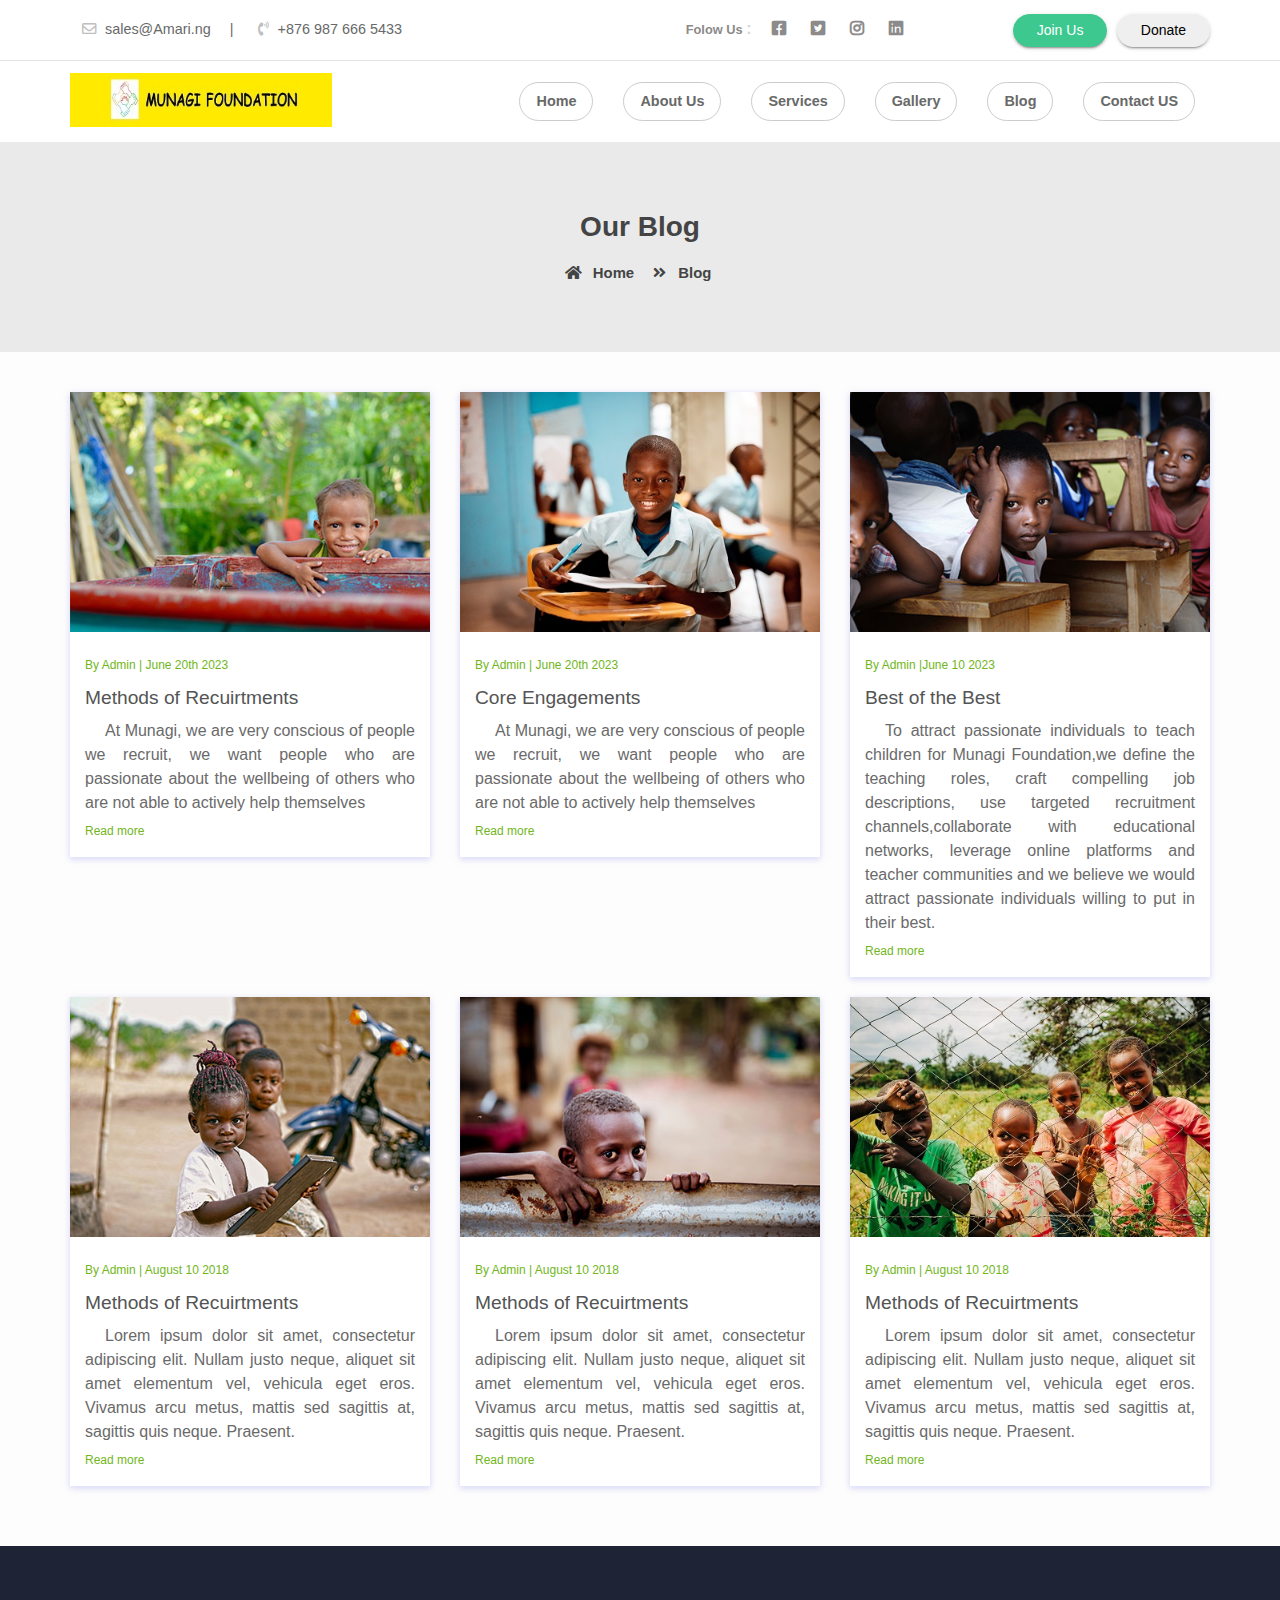
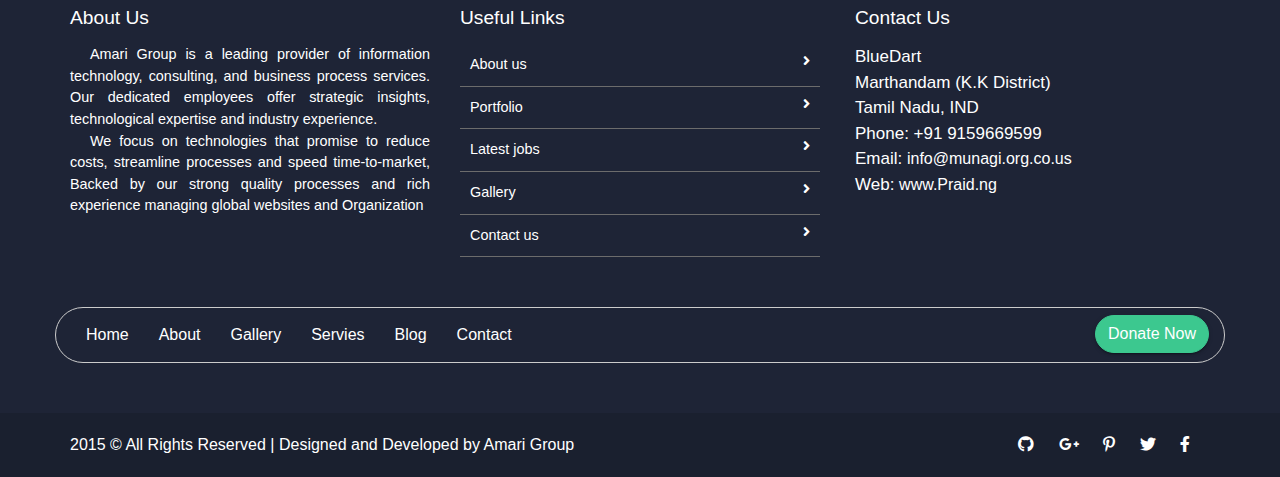
<file: blog.html>
<!doctype html>
<html lang="en">

<head>
    <meta charset="utf-8">
    <meta name="viewport" content="width=device-width, initial-scale=1, shrink-to-fit=no">
    <title>Munagi.org</title>
    <link rel="shortcut icon" href="assets/images/fav.png" type="image/x-icon">
   <link href="https://fonts.googleapis.com/css2?family=Ubuntu:wght@400;500&display=swap" rel="stylesheet">
    <link rel="shortcut icon" href="assets/images/fav.jpg">
    <link rel="stylesheet" href="assets/css/bootstrap.min.css">
    <link rel="stylesheet" href="assets/css/all.min.css">
    <link rel="stylesheet" href="assets/css/animate.css">
    <link rel="stylesheet" href="assets/plugins/slider/css/owl.carousel.min.css">
    <link rel="stylesheet" href="assets/plugins/slider/css/owl.theme.default.css">
    <link rel="stylesheet" type="text/css" href="assets/css/style.css" />
</head>

<body>

<header class="continer-fluid ">
    <div  class="header-top">
        <div class="container">
            <div class="row col-det">
                <div class="col-lg-6 d-none d-lg-block">
                    <ul class="ulleft">
                        <li>
                            <i class="far fa-envelope"></i>
                            sales@Amari.ng
                            <span>|</span></li>
                        <li>
                            <i class="fas fa-phone-volume"></i>
                            +876 987 666 5433</li>
                    </ul>
                </div>
                <div class="col-lg-3 col-md-6 folouws">
                  
                    <ul class="ulright">
                       <li> <small>Folow Us </small>:</li>
                        <li>
                            <i class="fab fa-facebook-square"></i>
                        </li>
                        <li>
                            <i class="fab fa-twitter-square"></i>
                        </li>
                        <li>
                            <i class="fab fa-instagram"></i>
                        </li>
                        <li>
                            <i class="fab fa-linkedin"></i>
                        </li>
                    </ul>
                </div>
                <div class="col-lg-3 d-none d-md-block col-md-6 btn-bhed">
                    <button class="btn btn-sm btn-success">Join Us</button>
                    <button class="btn btn-sm btn-default">Donate</button>
                </div>
            </div>
        </div>
    </div>
    <div id="menu-jk" class="header-bottom">
        <div class="container">
            <div class="row nav-row">
                <div class="col-lg-3 col-md-12 logo">
                    <a href="index.html">
                        <img src="assets/images/logo.jpg" alt="">
                        <a data-toggle="collapse" data-target="#menu" href="#menu"><i class="fas d-block d-lg-none  small-menu fa-bars"></i></a>
                    </a>

                </div>
                <div id="menu" class="col-lg-9 col-md-12 d-none d-lg-block nav-col">

                            <ul class="navbad">
                                <li class="nav-item active">
                                    <a class="nav-link" href="index.html">Home
                                    </a>
                                </li>
                                <li class="nav-item">
                                    <a class="nav-link" href="about_us.html">About Us</a>
                                </li>
                                <li class="nav-item">
                                    <a class="nav-link" href="services.html">Services</a>
                                </li>

                                <li class="nav-item">
                                    <a class="nav-link" href="gallery.html">Gallery</a>
                                </li>

                                <li class="nav-item">
                                    <a class="nav-link" href="blog.html">Blog</a>
                                </li>
                                <li class="nav-item">
                                    <a class="nav-link" href="contact_us.html">Contact US</a>
                                </li>




                            </ul>


                </div>
            </div>
        </div>
    </div> 
</header>
 
  <!--  ************************* Page Title Starts Here ************************** -->
        
    <div class="page-nav no-margin row">
        <div class="container">
            <div class="row">
                <h2>Our Blog</h2>
                <ul>
                    <li> <a href="#"><i class="fas fa-home"></i> Home</a></li>
                    <li><i class="fas fa-angle-double-right"></i> Blog</li>
                </ul>
            </div>
        </div>
    </div>
    
    
   
<!-- ################# Our Blog Starts Here#######################--->

    <section class="our-blog">
         	<div class="container">
         		
        		<div class="blog-row row">
        			<div class="col-md-4 col-sm-6">
        				<div class="single-blog">
        					<figure>
        						<img src="assets/images/events/image_01.jpg" alt="">
        					</figure>
        					<div class="blog-detail">
        						<small>By Admin | June 20th 2023</small>
								<h4>Methods of Recuirtments</h4>
								<p> At Munagi, we are very conscious of people we recruit, we want people who are passionate about the wellbeing of others
                                     who are not able to actively help themselves</p>
								<div class="link">
									<a href="">Read more </a><i class="fas fa-long-arrow-alt-right"></i>
								</div>
        					</div>
        					
        					
        				</div>
        			</div>
        			<div class="col-md-4 col-sm-6">
        				<div class="single-blog">
        					<figure>
        						<img src="assets/images/events/image_02.jpg" alt="">
        					</figure>
        					<div class="blog-detail">
        						<small>By Admin | June 20th 2023</small>
								<h4>Core Engagements</h4>
								<p> At Munagi, we are very conscious of people we recruit, we want people who are passionate about the wellbeing of others
                                    who are not able to actively help themselves</p>
								<div class="link">
									<a href="">Read more </a><i class="fas fa-long-arrow-alt-right"></i>
								</div>
        					</div>
        					
        					
        				</div>
        			</div>
        			<div class="col-md-4 col-sm-6">
        				<div class="single-blog">
        					<figure>
        						<img src="assets/images/events/image_03.jpg" alt="">
        					</figure>
        					<div class="blog-detail">
        						<small>By Admin |June 10 2023</small>
								<h4>Best of the Best</h4>
								<p> To attract passionate individuals to teach children for Munagi Foundation,we define the teaching roles,
                                    craft compelling job descriptions,
                                     use targeted recruitment channels,collaborate with educational networks, 
                                     leverage online platforms and teacher communities and we believe
                                    we would attract passionate individuals willing to put in their best.</p>
								<div class="link">
									<a href="">Read more </a><i class="fas fa-long-arrow-alt-right"></i>
								</div>
        					</div>
        					
        					
        				</div>
        			</div>
        			<div class="col-md-4 col-sm-6">
        				<div class="single-blog">
        					<figure>
        						<img src="assets/images/events/image_04.jpg" alt="">
        					</figure>
        					<div class="blog-detail">
        						<small>By Admin | August 10 2018</small>
								<h4>Methods of Recuirtments</h4>
								<p> Lorem ipsum dolor sit amet, consectetur adipiscing elit. 
                                    Nullam justo neque, aliquet sit amet elementum vel, vehicula eget eros. 
                                    Vivamus arcu metus, mattis sed sagittis at, sagittis quis neque. Praesent.</p>
								<div class="link">
									<a href="">Read more </a><i class="fas fa-long-arrow-alt-right"></i>
								</div>
        					</div>
        					
        					
        				</div>
        			</div>
        			<div class="col-md-4 col-sm-6">
        				<div class="single-blog">
        					<figure>
        						<img src="assets/images/events/image_05.jpg" alt="">
        					</figure>
        					<div class="blog-detail">
        						<small>By Admin | August 10 2018</small>
								<h4>Methods of Recuirtments</h4>
								<p> Lorem ipsum dolor sit amet, consectetur adipiscing elit. Nullam justo neque, 
                                    aliquet sit amet elementum vel, vehicula eget eros. 
                                    Vivamus arcu metus, mattis sed sagittis at, sagittis quis neque. Praesent.</p>
								<div class="link">
									<a href="">Read more </a><i class="fas fa-long-arrow-alt-right"></i>
								</div>
        					</div>
        					
        					
        				</div>
        			</div>
                    <div class="col-md-4 col-sm-6">
        				<div class="single-blog">
        					<figure>
        						<img src="assets/images/events/image_06.jpg" alt="">
        					</figure>
        					<div class="blog-detail">
        						<small>By Admin | August 10 2018</small>
								<h4>Methods of Recuirtments</h4>
								<p> Lorem ipsum dolor sit amet, consectetur adipiscing elit.
                                     Nullam justo neque, aliquet sit amet elementum vel, vehicula eget eros. 
                                     Vivamus arcu metus, mattis sed sagittis at, sagittis quis neque. Praesent.</p>
								<div class="link">
									<a href="">Read more </a><i class="fas fa-long-arrow-alt-right"></i>
								</div>
        					</div>
        					
        					
        				</div>
        			</div>
        		</div>
         	</div>
         </section>
      
      
       
  
                 
  <!--  ************************* Footer Starts Here ************************** -->
          
      <footer class="footer">
        <div class="container">
            <div class="row">
                <div class="col-md-4 col-sm-12">
                    <h2>About Us</h2>
                    <p>Amari Group is a leading provider of information technology, consulting, and business process services. 
                        Our dedicated employees offer strategic insights, technological expertise and industry experience.
                    </p>
                    <p>We focus on technologies that promise to reduce costs, streamline processes and speed time-to-market,
                         Backed by our strong quality processes and rich experience managing global websites and Organization </p>
                </div>
                <div class="col-md-4 col-sm-12">
                    <h2>Useful Links</h2>
                    <ul class="list-unstyled link-list">
                        <li><a ui-sref="about" href="#/about">About us</a><i class="fa fa-angle-right"></i></li>
                        <li><a ui-sref="portfolio" href="#/portfolio">Portfolio</a><i class="fa fa-angle-right"></i></li>
                        <li><a ui-sref="products" href="#/products">Latest jobs</a><i class="fa fa-angle-right"></i></li>
                        <li><a ui-sref="gallery" href="#/gallery">Gallery</a><i class="fa fa-angle-right"></i></li>
                        <li><a ui-sref="contact" href="#/contact">Contact us</a><i class="fa fa-angle-right"></i></li>
                    </ul>
                </div>
                <div class="col-md-4 col-sm-12 map-img">
                    <h2>Contact Us</h2>
                    <address class="md-margin-bottom-40">
                        BlueDart <br>
                        Marthandam (K.K District) <br>
                        Tamil Nadu, IND <br>
                        Phone: +91 9159669599 <br>
                        Email: <a href="mailto:info@anybiz.com" class="">info@munagi.org.co.us</a><br>
                        Web: <a href="https://www.Praid.ng" class="">www.Praid.ng</a>
                    </address>

                </div>
            </div>
            
            
            <div class="nav-box row clearfix">
                <div class="inner col-md-9 clearfix">
                    <ul class="footer-nav clearfix">
                        <li><a href="#">Home</a></li>
                        <li><a href="#">About</a></li>
                        <li><a href="#">Gallery</a></li>
                        <li><a href="#">Servies</a></li>
                        <li><a href="#">Blog</a></li>
                        <li><a href="#">Contact</a></li>
                    </ul>

                  
                </div>
                  <div class="donate-link col-md-3"><a href="donate.html" class="btn btn-primary "><span class="btn-title">Donate Now</span></a></div>
            </div>
            
        </div>
        

    </footer>
    <div class="copy">
            <div class="container">
                <a href="https://www.smarteyeapps.com/">2015 &copy; All Rights Reserved | Designed and Developed by Amari Group</a>
                
                <span>
                <a><i class="fab fa-github"></i></a>
                <a><i class="fab fa-google-plus-g"></i></a>
                <a><i class="fab fa-pinterest-p"></i></a>
                <a><i class="fab fa-twitter"></i></a>
                <a><i class="fab fa-facebook-f"></i></a>
        </span>
            </div>

        </div>
          
    
</body>

<script src="assets/js/jquery-3.2.1.min.js"></script>
<script src="assets/js/popper.min.js"></script>
<script src="assets/js/bootstrap.min.js"></script>
<script src="assets/plugins/scroll-fixed/jquery-scrolltofixed-min.js"></script>
<script src="assets/plugins/slider/js/owl.carousel.min.js"></script>
<script src="assets/js/script.js"></script>

</html>
</file>
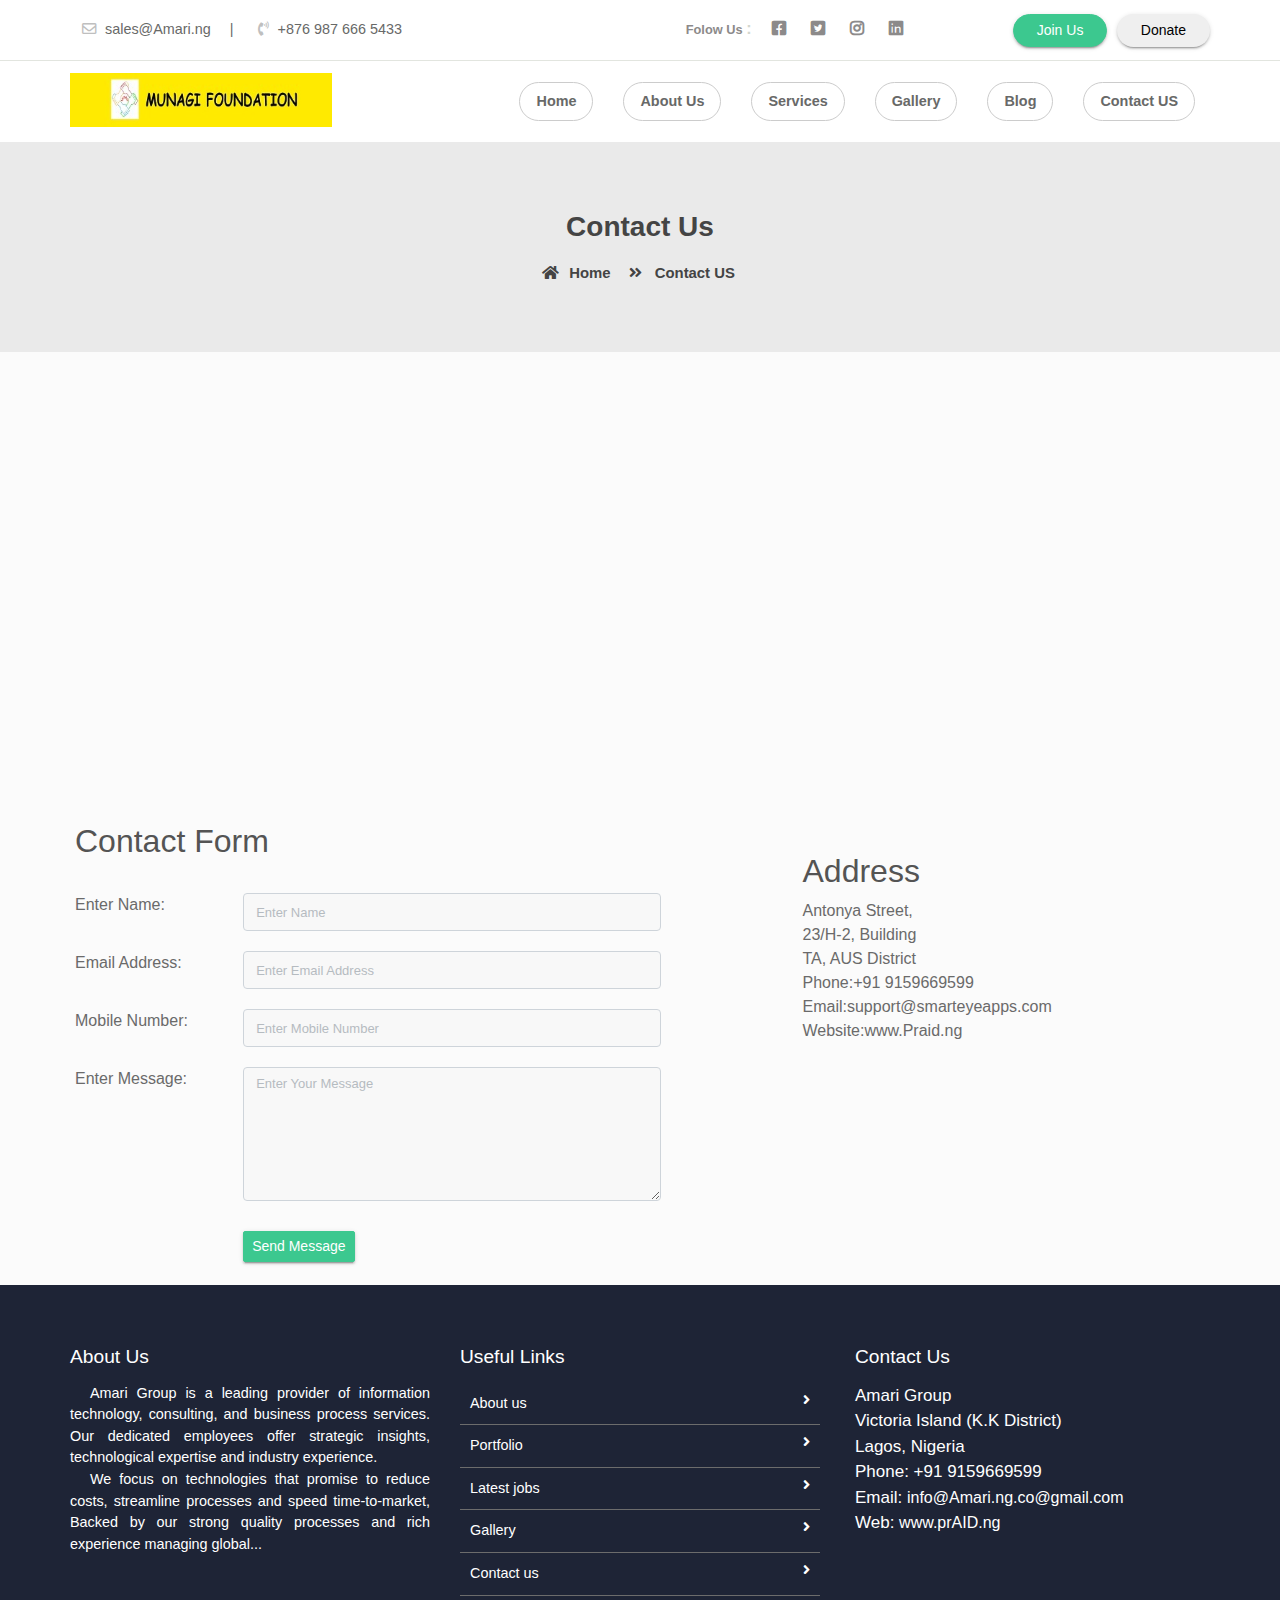
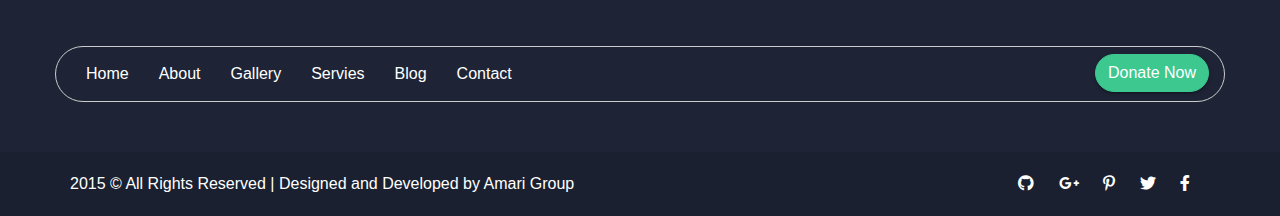
<file: contact_us.html>
<!doctype html>
<html lang="en">

<head>
    <meta charset="utf-8">
    <meta name="viewport" content="width=device-width, initial-scale=1, shrink-to-fit=no">
    <title>Munagi.org</title>
    <link rel="shortcut icon" href="assets/images/fav.png" type="image/x-icon">
   <link href="https://fonts.googleapis.com/css2?family=Ubuntu:wght@400;500&display=swap" rel="stylesheet">
    <link rel="shortcut icon" href="assets/images/fav.jpg">
    <link rel="stylesheet" href="assets/css/bootstrap.min.css">
    <link rel="stylesheet" href="assets/css/all.min.css">
    <link rel="stylesheet" href="assets/css/animate.css">
    <link rel="stylesheet" href="assets/plugins/slider/css/owl.carousel.min.css">
    <link rel="stylesheet" href="assets/plugins/slider/css/owl.theme.default.css">
    <link rel="stylesheet" type="text/css" href="assets/css/style.css" />
</head>

<body>

<header class="continer-fluid ">
    <div  class="header-top">
        <div class="container">
            <div class="row col-det">
                <div class="col-lg-6 d-none d-lg-block">
                    <ul class="ulleft">
                        <li>
                            <i class="far fa-envelope"></i>
                            sales@Amari.ng
                            <span>|</span></li>
                        <li>
                            <i class="fas fa-phone-volume"></i>
                            +876 987 666 5433</li>
                    </ul>
                </div>
                <div class="col-lg-3 col-md-6 folouws">
                  
                    <ul class="ulright">
                       <li> <small>Folow Us </small>:</li>
                        <li>
                            <i class="fab fa-facebook-square"></i>
                        </li>
                        <li>
                            <i class="fab fa-twitter-square"></i>
                        </li>
                        <li>
                            <i class="fab fa-instagram"></i>
                        </li>
                        <li>
                            <i class="fab fa-linkedin"></i>
                        </li>
                    </ul>
                </div>
                <div class="col-lg-3 d-none d-md-block col-md-6 btn-bhed">
                    <button class="btn btn-sm btn-success">Join Us</button>
                    <button class="btn btn-sm btn-default">Donate</button>
                </div>
            </div>
        </div>
    </div>
    <div id="menu-jk" class="header-bottom">
        <div class="container">
            <div class="row nav-row">
                <div class="col-lg-3 col-md-12 logo">
                    <a href="index.html">
                        <img src="assets/images/logo.jpg" alt="">
                        <a data-toggle="collapse" data-target="#menu" href="#menu"><i class="fas d-block d-lg-none  small-menu fa-bars"></i></a>
                    </a>

                </div>
                <div id="menu" class="col-lg-9 col-md-12 d-none d-lg-block nav-col">

                            <ul class="navbad">
                                <li class="nav-item active">
                                    <a class="nav-link" href="index.html">Home
                                    </a>
                                </li>
                                <li class="nav-item">
                                    <a class="nav-link" href="about_us.html">About Us</a>
                                </li>
                                <li class="nav-item">
                                    <a class="nav-link" href="services.html">Services</a>
                                </li>

                                <li class="nav-item">
                                    <a class="nav-link" href="gallery.html">Gallery</a>
                                </li>

                                <li class="nav-item">
                                    <a class="nav-link" href="blog.html">Blog</a>
                                </li>
                                <li class="nav-item">
                                    <a class="nav-link" href="contact_us.html">Contact US</a>
                                </li>




                            </ul>


                </div>
            </div>
        </div>
    </div> 
</header>
 
  <!--  ************************* Page Title Starts Here ************************** -->
        
    <div class="page-nav no-margin row">
        <div class="container">
            <div class="row">
                <h2>Contact Us</h2>
                <ul>
                    <li> <a href="#"><i class="fas fa-home"></i> Home</a></li>
                    <li><i class="fas fa-angle-double-right"></i> Contact US</li>
                </ul>
            </div>
        </div>
    </div>
    
    
   
  <!--  ************************* Contact Us Starts Here ************************** -->


    <div style="margin-top:0px;" class="row no-margin">

        <iframe style="width:100%" src="https://www.google.com/maps/embed?pb=!1m14!1m12!1m3!1d249759.19784092825!2d79.10145254589841!3d12.009924873581818!2m3!1f0!2f0!3f0!3m2!1i1024!2i768!4f13.1!5e0!3m2!1sen!2sin!4v1448883859107"  height="450" frameborder="0" style="border:0" allowfullscreen></iframe>


    </div>

    <div class="row contact-rooo no-margin">
        <div class="container">
            <div class="row">


                <div style="padding:20px" class="col-sm-7">
                    <h2 >Contact Form</h2> <br>
                    <div class="row cont-row">
                        <div  class="col-sm-3"><label>Enter Name </label><span>:</span></div>
                        <div class="col-sm-8"><input type="text" placeholder="Enter Name" name="name" class="form-control input-sm"  ></div>
                    </div>
                    <div  class="row cont-row">
                        <div  class="col-sm-3"><label>Email Address </label><span>:</span></div>
                        <div class="col-sm-8"><input type="text" name="name" placeholder="Enter Email Address" class="form-control input-sm"  ></div>
                    </div>
                    <div  class="row cont-row">
                        <div  class="col-sm-3"><label>Mobile Number</label><span>:</span></div>
                        <div class="col-sm-8"><input type="text" name="name" placeholder="Enter Mobile Number" class="form-control input-sm"  ></div>
                    </div>
                    <div  class="row cont-row">
                        <div  class="col-sm-3"><label>Enter Message</label><span>:</span></div>
                        <div class="col-sm-8">
                            <textarea rows="5" placeholder="Enter Your Message" class="form-control input-sm"></textarea>
                        </div>
                    </div>
                    <div style="margin-top:10px;" class="row">
                        <div style="padding-top:10px;" class="col-sm-3"><label></label></div>
                        <div class="col-sm-8">
                            <button class="btn btn-primary btn-sm">Send Message</button>
                        </div>
                    </div>
                </div>
                <div class="col-sm-5">

                    <div style="margin:50px" class="serv">





                        <h2 style="margin-top:10px;">Address</h2>

                       Antonya Street, <br>
                        23/H-2, Building<br>
                        TA, AUS District<br>
                        Phone:+91 9159669599<br>
                        Email:support@smarteyeapps.com<br>
                        Website:www.Praid.ng<br>







                    </div>


                </div>

            </div>
        </div>

    </div>
       
      
      
       
  
                 
  <!--  ************************* Footer Starts Here ************************** -->
          
      <footer class="footer">
        <div class="container">
            <div class="row">
                <div class="col-md-4 col-sm-12">
                    <h2>About Us</h2>
                    <p>
                        Amari Group is a leading provider of information technology, consulting, and business process services.
                        Our dedicated employees offer strategic insights, technological expertise and industry experience.
                    </p>
                    <p>We focus on technologies that promise to reduce costs, streamline processes and speed time-to-market,
                         Backed by our strong quality processes and rich experience managing global... </p>
                </div>
                <div class="col-md-4 col-sm-12">
                    <h2>Useful Links</h2>
                    <ul class="list-unstyled link-list">
                        <li><a ui-sref="about" href="#/about">About us</a><i class="fa fa-angle-right"></i></li>
                        <li><a ui-sref="portfolio" href="#/portfolio">Portfolio</a><i class="fa fa-angle-right"></i></li>
                        <li><a ui-sref="products" href="#/products">Latest jobs</a><i class="fa fa-angle-right"></i></li>
                        <li><a ui-sref="gallery" href="#/gallery">Gallery</a><i class="fa fa-angle-right"></i></li>
                        <li><a ui-sref="contact" href="#/contact">Contact us</a><i class="fa fa-angle-right"></i></li>
                    </ul>
                </div>
                <div class="col-md-4 col-sm-12 map-img">
                    <h2>Contact Us</h2>
                    <address class="md-margin-bottom-40">
                        Amari Group <br>
                        Victoria Island (K.K District) <br>
                        Lagos, Nigeria <br>
                        Phone: +91 9159669599 <br>
                        Email: <a href="mailto:amari.ng.co@gmail.com" class="">info@Amari.ng.co@gmail.com</a><br>
                        Web: <a href="https://www.Praid.ng" class="">www.prAID.ng</a>
                    </address>

                </div>
            </div>
            
            
            <div class="nav-box row clearfix">
                <div class="inner col-md-9 clearfix">
                    <ul class="footer-nav clearfix">
                        <li><a href="#">Home</a></li>
                        <li><a href="#">About</a></li>
                        <li><a href="#">Gallery</a></li>
                        <li><a href="#">Servies</a></li>
                        <li><a href="#">Blog</a></li>
                        <li><a href="#">Contact</a></li>
                    </ul>

                  
                </div>
                  <div class="donate-link col-md-3"><a href="https://www.paypal.com/donate?token=AXJqOeNG37DO6OxorHzEzz_u93BC2a1G6qhh92Qv3EBCuOA5zhp9qI3MNQ5pVIKSTITWwlNZWnXwjWyr&locale.x=US.html" class="btn btn-primary "><span class="btn-title">Donate Now</span></a></div>
            </div>
            
        </div>
        

    </footer>
    <div class="copy">
            <div class="container">
                <a href="https://www.smarteyeapps.com/">2015 &copy; All Rights Reserved | Designed and Developed by Amari Group</a>
                
                <span>
                <a><i class="fab fa-github"></i></a>
                <a><i class="fab fa-google-plus-g"></i></a>
                <a><i class="fab fa-pinterest-p"></i></a>
                <a><i class="fab fa-twitter"></i></a>
                <a><i class="fab fa-facebook-f"></i></a>
        </span>
            </div>

        </div>
          
    
</body>

<script src="assets/js/jquery-3.2.1.min.js"></script>
<script src="assets/js/popper.min.js"></script>
<script src="assets/js/bootstrap.min.js"></script>
<script src="assets/plugins/scroll-fixed/jquery-scrolltofixed-min.js"></script>
<script src="assets/plugins/slider/js/owl.carousel.min.js"></script>
<script src="assets/js/script.js"></script>

</html>
</file>
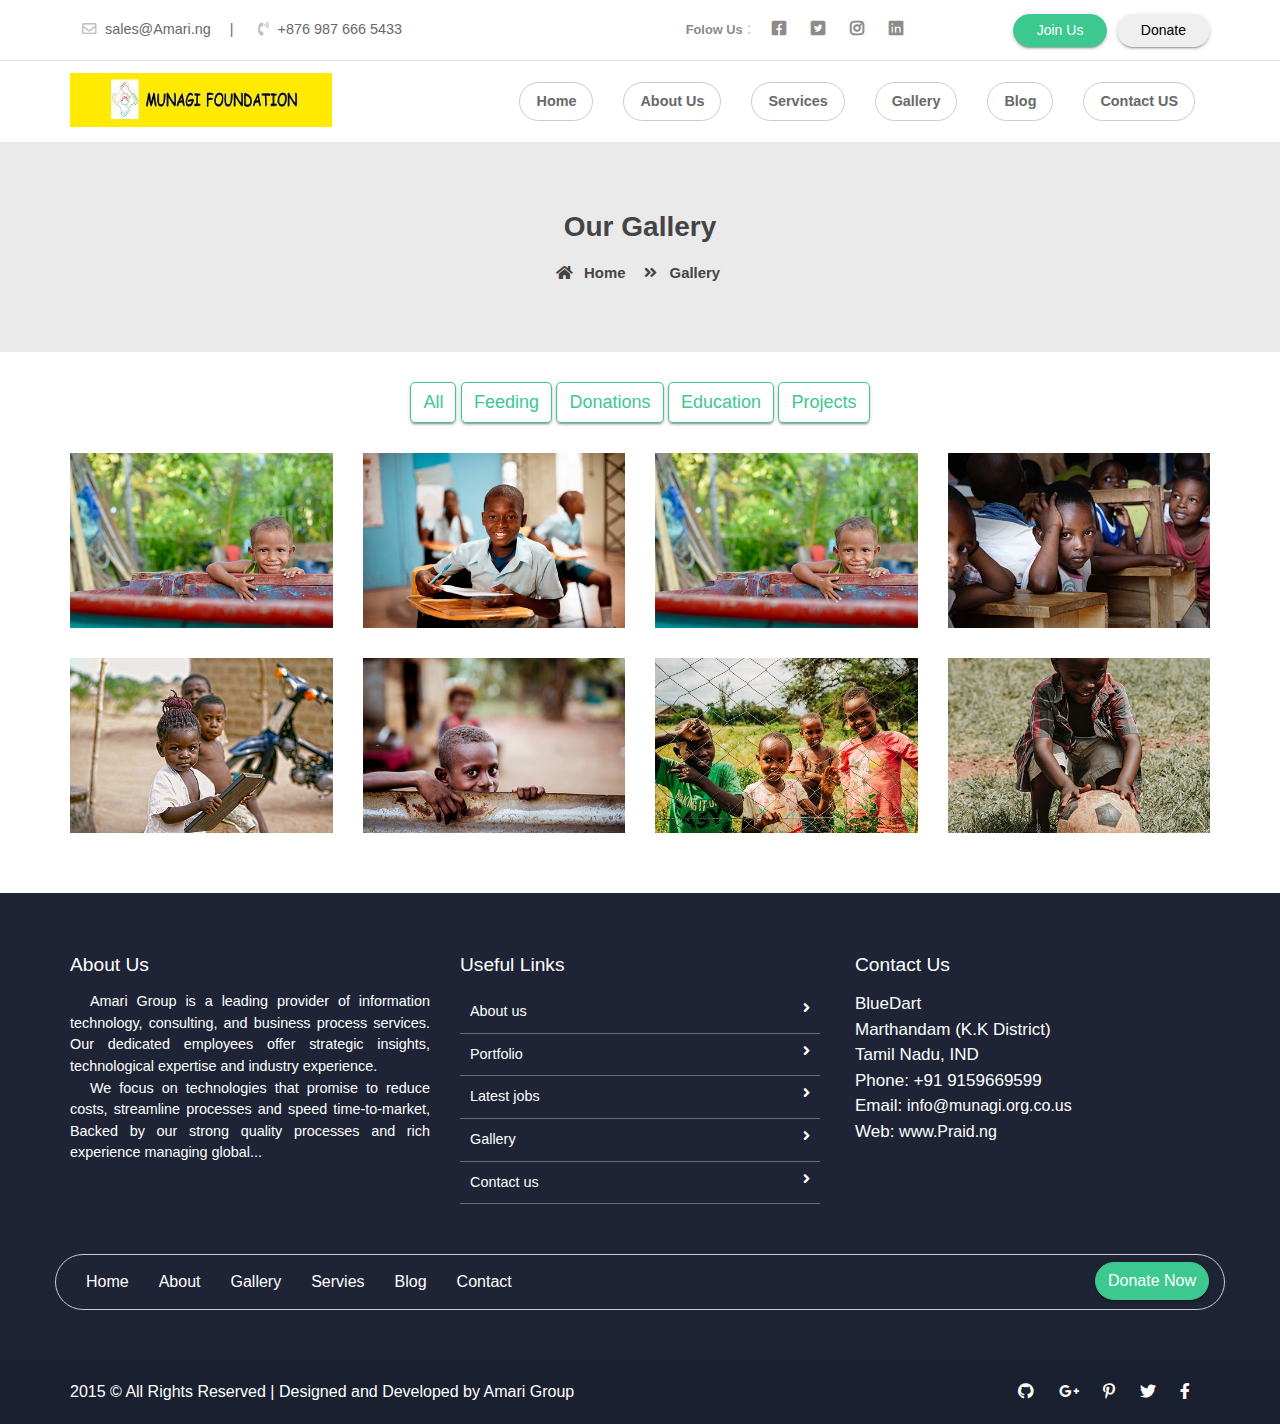
<file: gallery.html>
<!doctype html>
<html lang="en">

<head>
    <meta charset="utf-8">
    <meta name="viewport" content="width=device-width, initial-scale=1, shrink-to-fit=no">
    <title>Amari.org</title>
    <link rel="shortcut icon" href="assets/images/fav.png" type="image/x-icon">
   <link href="https://fonts.googleapis.com/css2?family=Ubuntu:wght@400;500&display=swap" rel="stylesheet">
    <link rel="shortcut icon" href="assets/images/fav.jpg">
    <link rel="stylesheet" href="assets/css/bootstrap.min.css">
    <link rel="stylesheet" href="assets/css/all.min.css">
    <link rel="stylesheet" href="assets/css/animate.css">
    <link rel="stylesheet" href="assets/plugins/slider/css/owl.carousel.min.css">
    <link rel="stylesheet" href="assets/plugins/slider/css/owl.theme.default.css">
    <link rel="stylesheet" type="text/css" href="assets/css/style.css" />
</head>

<body>

<header class="continer-fluid ">
    <div  class="header-top">
        <div class="container">
            <div class="row col-det">
                <div class="col-lg-6 d-none d-lg-block">
                    <ul class="ulleft">
                        <li>
                            <i class="far fa-envelope"></i>
                            sales@Amari.ng
                            <span>|</span></li>
                        <li>
                            <i class="fas fa-phone-volume"></i>
                            +876 987 666 5433</li>
                    </ul>
                </div>
                <div class="col-lg-3 col-md-6 folouws">
                  
                    <ul class="ulright">
                       <li> <small>Folow Us </small>:</li>
                        <li>
                            <i class="fab fa-facebook-square"></i>
                        </li>
                        <li>
                            <i class="fab fa-twitter-square"></i>
                        </li>
                        <li>
                            <i class="fab fa-instagram"></i>
                        </li>
                        <li>
                            <i class="fab fa-linkedin"></i>
                        </li>
                    </ul>
                </div>
                <div class="col-lg-3 d-none d-md-block col-md-6 btn-bhed">
                    <button class="btn btn-sm btn-success">Join Us</button>
                    <button class="btn btn-sm btn-default">Donate</button>
                </div>
            </div>
        </div>
    </div>
    <div id="menu-jk" class="header-bottom">
        <div class="container">
            <div class="row nav-row">
                <div class="col-lg-3 col-md-12 logo">
                    <a href="index.html">
                        <img src="assets/images/logo.jpg" alt="">
                        <a data-toggle="collapse" data-target="#menu" href="#menu"><i class="fas d-block d-lg-none  small-menu fa-bars"></i></a>
                    </a>

                </div>
                <div id="menu" class="col-lg-9 col-md-12 d-none d-lg-block nav-col">

                            <ul class="navbad">
                                <li class="nav-item active">
                                    <a class="nav-link" href="index.html">Home
                                    </a>
                                </li>
                                <li class="nav-item">
                                    <a class="nav-link" href="about_us.html">About Us</a>
                                </li>
                                <li class="nav-item">
                                    <a class="nav-link" href="services.html">Services</a>
                                </li>

                                <li class="nav-item">
                                    <a class="nav-link" href="gallery.html">Gallery</a>
                                </li>

                                <li class="nav-item">
                                    <a class="nav-link" href="blog.html">Blog</a>
                                </li>
                                <li class="nav-item">
                                    <a class="nav-link" href="contact_us.html">Contact US</a>
                                </li>




                            </ul>


                </div>
            </div>
        </div>
    </div> 
</header>
 
  <!--  ************************* Page Title Starts Here ************************** -->
        
    <div class="page-nav no-margin row">
        <div class="container">
            <div class="row">
                <h2>Our Gallery</h2>
                <ul>
                    <li> <a href="#"><i class="fas fa-home"></i> Home</a></li>
                    <li><i class="fas fa-angle-double-right"></i> Gallery</li>
                </ul>
            </div>
        </div>
    </div>
    
    
   
 <!--  ************************* Gallery Starts Here ************************** -->
        <div id="portfolio" class="gallery">    
           <div class="container">
              
              <div class="row">
                

        <div class="gallery-filter d-none d-sm-block">
            <button class="btn btn-default filter-button" data-filter="all">All</button>
            <button class="btn btn-default filter-button" data-filter="hdpe">Feeding</button>
            <button class="btn btn-default filter-button" data-filter="sprinkle">Donations</button>
            <button class="btn btn-default filter-button" data-filter="spray">Education</button>
            <button class="btn btn-default filter-button" data-filter="irrigation">Projects</button>
        </div>
        <br/>



            <div class="gallery_product col-lg-3 col-md-3 col-sm-4 col-xs-6 filter hdpe">
                <img src="assets/images/events/image_01.jpg" class="img-responsive">
            </div>

            <div class="gallery_product col-lg-3 col-md-3 col-sm-4 col-xs-6 filter sprinkle">
                <img src="assets/images/events/image_02.jpg" class="img-responsive">
            </div>

            <div class="gallery_product col-lg-3 col-md-3 col-sm-4 col-xs-6 filter hdpe">
                <img src="assets/images/events/image_01.jpg" class="img-responsive">
            </div>

            <div class="gallery_product col-lg-3 col-md-3 col-sm-4 col-xs-6 filter irrigation">
                <img src="assets/images/events/image_03.jpg" class="img-responsive">
            </div>

            <div class="gallery_product col-lg-3 col-md-3 col-sm-4 col-xs-6 filter spray">
                <img src="assets/images/events/image_04.jpg" class="img-responsive">
            </div>

          

            <div class="gallery_product col-lg-3 col-md-3 col-sm-4 col-xs-6 filter spray">
                <img src="assets/images/events/image_05.jpg" class="img-responsive">
            </div>

            <div class="gallery_product col-lg-3 col-md-3 col-sm-4 col-xs-6 filter irrigation">
                <img src="assets/images/events/image_06.jpg" class="img-responsive">
            </div>

            <div class="gallery_product col-lg-3 col-md-4 col-sm-3 col-xs-6 filter irrigation">
                <img src="assets/images/events/image_07.jpg" class="img-responsive">
            </div>

            
        </div>
    </div>
       
       
       </div>
        <!-- ######## Gallery End ####### -->    
  
                 
  <!--  ************************* Footer Starts Here ************************** -->
          
      <footer class="footer">
        <div class="container">
            <div class="row">
                <div class="col-md-4 col-sm-12">
                    <h2>About Us</h2>
                    <p>
                       Amari Group is a leading provider of information technology, consulting, and business process services.
                         Our dedicated employees offer strategic insights, technological expertise and industry experience.
                    </p>
                    <p>We focus on technologies that promise to reduce costs, streamline processes and speed time-to-market, 
                        Backed by our strong quality processes and rich experience managing global... </p>
                </div>
                <div class="col-md-4 col-sm-12">
                    <h2>Useful Links</h2>
                    <ul class="list-unstyled link-list">
                        <li><a ui-sref="about" href="#/about">About us</a><i class="fa fa-angle-right"></i></li>
                        <li><a ui-sref="portfolio" href="#/portfolio">Portfolio</a><i class="fa fa-angle-right"></i></li>
                        <li><a ui-sref="products" href="#/products">Latest jobs</a><i class="fa fa-angle-right"></i></li>
                        <li><a ui-sref="gallery" href="#/gallery">Gallery</a><i class="fa fa-angle-right"></i></li>
                        <li><a ui-sref="contact" href="#/contact">Contact us</a><i class="fa fa-angle-right"></i></li>
                    </ul>
                </div>
                <div class="col-md-4 col-sm-12 map-img">
                    <h2>Contact Us</h2>
                    <address class="md-margin-bottom-40">
                        BlueDart <br>
                        Marthandam (K.K District) <br>
                        Tamil Nadu, IND <br>
                        Phone: +91 9159669599 <br>
                        Email: <a href="mailto:info@anybiz.com" class="">info@munagi.org.co.us</a><br>
                        Web: <a href="https://www.Praid.ng" class="">www.Praid.ng</a>
                    </address>

                </div>
            </div>
            
            
            <div class="nav-box row clearfix">
                <div class="inner col-md-9 clearfix">
                    <ul class="footer-nav clearfix">
                        <li><a href="#">Home</a></li>
                        <li><a href="#">About</a></li>
                        <li><a href="#">Gallery</a></li>
                        <li><a href="#">Servies</a></li>
                        <li><a href="#">Blog</a></li>
                        <li><a href="#">Contact</a></li>
                    </ul>

                  
                </div>
                  <div class="donate-link col-md-3"><a href="donate.html" class="btn btn-primary "><span class="btn-title">Donate Now</span></a></div>
            </div>
            
        </div>
        

    </footer>
    <div class="copy">
            <div class="container">
                <a href="https://www.smarteyeapps.com/">2015 &copy; All Rights Reserved | Designed and Developed by Amari Group</a>
                
                <span>
                <a><i class="fab fa-github"></i></a>
                <a><i class="fab fa-google-plus-g"></i></a>
                <a><i class="fab fa-pinterest-p"></i></a>
                <a><i class="fab fa-twitter"></i></a>
                <a><i class="fab fa-facebook-f"></i></a>
        </span>
            </div>

        </div>
          
    
</body>

<script src="assets/js/jquery-3.2.1.min.js"></script>
<script src="assets/js/popper.min.js"></script>
<script src="assets/js/bootstrap.min.js"></script>
<script src="assets/plugins/scroll-fixed/jquery-scrolltofixed-min.js"></script>
<script src="assets/plugins/slider/js/owl.carousel.min.js"></script>
<script src="assets/js/script.js"></script>

</html>
</file>
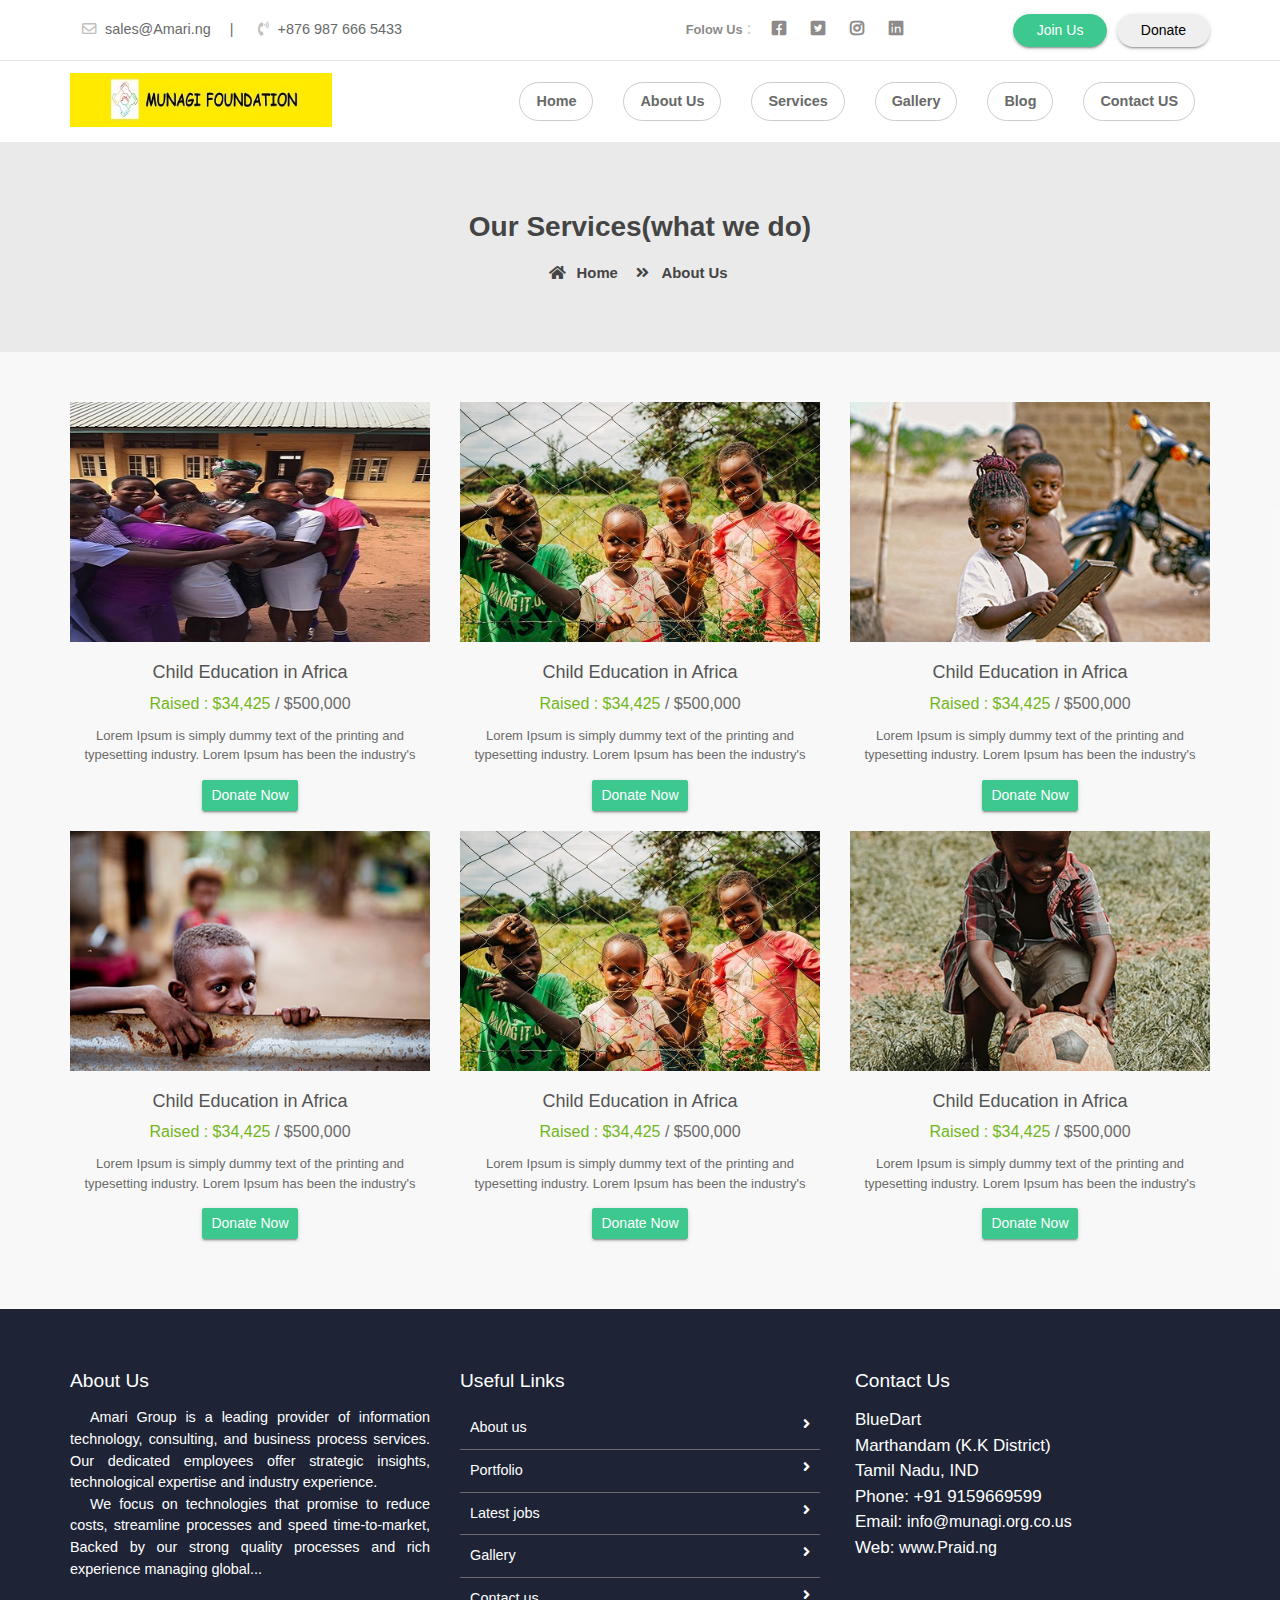
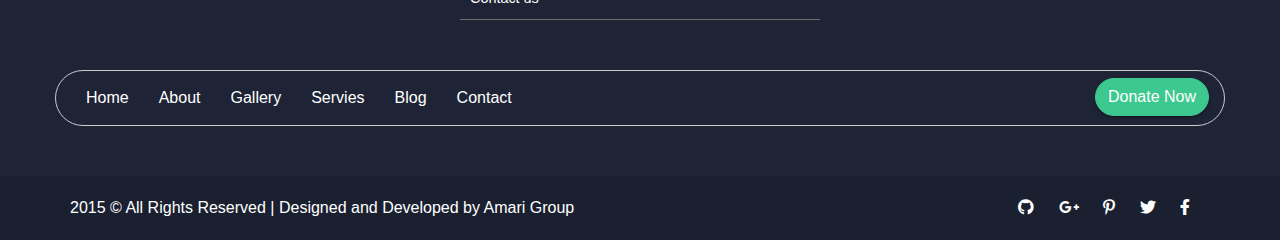
<file: services.html>
<!doctype html>
<html lang="en">

<head>
    <meta charset="utf-8">
    <meta name="viewport" content="width=device-width, initial-scale=1, shrink-to-fit=no">
    <title>Munagi.org</title>
    <link rel="shortcut icon" href="assets/images/fav.png" type="image/x-icon">
   <link href="https://fonts.googleapis.com/css2?family=Ubuntu:wght@400;500&display=swap" rel="stylesheet">
    <link rel="shortcut icon" href="assets/images/fav.jpg">
    <link rel="stylesheet" href="assets/css/bootstrap.min.css">
    <link rel="stylesheet" href="assets/css/all.min.css">
    <link rel="stylesheet" href="assets/css/animate.css">
    <link rel="stylesheet" href="assets/plugins/slider/css/owl.carousel.min.css">
    <link rel="stylesheet" href="assets/plugins/slider/css/owl.theme.default.css">
    <link rel="stylesheet" type="text/css" href="assets/css/style.css" />
</head>

<body>

<header class="continer-fluid ">
    <div  class="header-top">
        <div class="container">
            <div class="row col-det">
                <div class="col-lg-6 d-none d-lg-block">
                    <ul class="ulleft">
                        <li>
                            <i class="far fa-envelope"></i>
                            sales@Amari.ng
                            <span>|</span></li>
                        <li>
                            <i class="fas fa-phone-volume"></i>
                            +876 987 666 5433</li>
                    </ul>
                </div>
                <div class="col-lg-3 col-md-6 folouws">
                  
                    <ul class="ulright">
                       <li> <small>Folow Us </small>:</li>
                        <li>
                            <i class="fab fa-facebook-square"></i>
                        </li>
                        <li>
                            <i class="fab fa-twitter-square"></i>
                        </li>
                        <li>
                            <i class="fab fa-instagram"></i>
                        </li>
                        <li>
                            <i class="fab fa-linkedin"></i>
                        </li>
                    </ul>
                </div>
                <div class="col-lg-3 d-none d-md-block col-md-6 btn-bhed">
                    <button class="btn btn-sm btn-success">Join Us</button>
                    <button class="btn btn-sm btn-default">Donate</button>
                </div>
            </div>
        </div>
    </div>
    <div id="menu-jk" class="header-bottom">
        <div class="container">
            <div class="row nav-row">
                <div class="col-lg-3 col-md-12 logo">
                    <a href="index.html">
                        <img src="assets/images/logo.jpg" alt="">
                        <a data-toggle="collapse" data-target="#menu" href="#menu"><i class="fas d-block d-lg-none  small-menu fa-bars"></i></a>
                    </a>

                </div>
                <div id="menu" class="col-lg-9 col-md-12 d-none d-lg-block nav-col">

                            <ul class="navbad">
                                <li class="nav-item active">
                                    <a class="nav-link" href="index.html">Home
                                    </a>
                                </li>
                                <li class="nav-item">
                                    <a class="nav-link" href="about_us.html">About Us</a>
                                </li>
                                <li class="nav-item">
                                    <a class="nav-link" href="services.html">Services</a>
                                </li>

                                <li class="nav-item">
                                    <a class="nav-link" href="gallery.html">Gallery</a>
                                </li>

                                <li class="nav-item">
                                    <a class="nav-link" href="blog.html">Blog</a>
                                </li>
                                <li class="nav-item">
                                    <a class="nav-link" href="contact_us.html">Contact US</a>
                                </li>




                            </ul>


                </div>
            </div>
        </div>
    </div> 
</header>
 
  <!--  ************************* Page Title Starts Here ************************** -->
        
    <div class="page-nav no-margin row">
        <div class="container">
            <div class="row">
                <h2>Our Services(what we do)</h2>
                <ul>
                    <li> <a href="#"><i class="fas fa-home"></i> Home</a></li>
                    <li><i class="fas fa-angle-double-right"></i> About Us</li>
                </ul>
            </div>
        </div>
    </div>
    
    
   
  <!-- ################# Events Start Here#######################--->
    <section class="events">
        <div class="container">
           
            <div class="event-ro row">
                <div class="col-md-4 col-sm-6">
                    <div class="event-box">
                        <img src="assets/images/events/image_08.jpg" alt="">
                        <h4>Child Education in Africa</h4>
                        
                        <p class="raises"><span>Raised : $34,425</span> / $500,000 </p>
                        <p class="desic">Lorem Ipsum is simply dummy text of the printing and typesetting industry.  Lorem Ipsum has been the industry's </p>
                        <button class="btn btn-success btn-sm">Donate Now</button>
                    </div>
                </div>
                <div class="col-md-4 col-sm-6">
                    <div class="event-box">
                        <img src="assets/images/events/image_06.jpg" alt="">
                        <h4>Child Education in Africa</h4>
                        <p class="raises"><span>Raised : $34,425</span> / $500,000 </p>
                        <p class="desic">Lorem Ipsum is simply dummy text of the printing and typesetting industry.  Lorem Ipsum has been the industry's </p>
                        <button class="btn btn-success btn-sm">Donate Now</button>
                    </div>
                </div>
                <div class="col-md-4 col-sm-6">
                    <div class="event-box">
                        <img src="assets/images/events/image_04.jpg" alt="">
                        <h4>Child Education in Africa</h4>
                        <p class="raises"><span>Raised : $34,425</span> / $500,000 </p>
                        <p class="desic">Lorem Ipsum is simply dummy text of the printing and typesetting industry.  Lorem Ipsum has been the industry's </p>
                        <button class="btn btn-success btn-sm">Donate Now</button>
                    </div>
                </div>
                 <div class="col-md-4 col-sm-6">
                    <div class="event-box">
                        <img src="assets/images/events/image_05.jpg" alt="">
                        <h4>Child Education in Africa</h4>
                        <p class="raises"><span>Raised : $34,425</span> / $500,000 </p>
                        <p class="desic">Lorem Ipsum is simply dummy text of the printing and typesetting industry.  Lorem Ipsum has been the industry's </p>
                        <button class="btn btn-success btn-sm">Donate Now</button>
                    </div>
                </div>
                 <div class="col-md-4 col-sm-6">
                    <div class="event-box">
                        <img src="assets/images/events/image_06.jpg" alt="">
                        <h4>Child Education in Africa</h4>
                        <p class="raises"><span>Raised : $34,425</span> / $500,000 </p>
                        <p class="desic">Lorem Ipsum is simply dummy text of the printing and typesetting industry.  Lorem Ipsum has been the industry's </p>
                        <button class="btn btn-success btn-sm">Donate Now</button>
                    </div>
                </div>
                 <div class="col-md-4 col-sm-6">
                    <div class="event-box">
                        <img src="assets/images/events/image_07.jpg" alt="">
                        <h4>Child Education in Africa</h4>
                        <p class="raises"><span>Raised : $34,425</span> / $500,000 </p>
                        <p class="desic">Lorem Ipsum is simply dummy text of the printing and typesetting industry.  Lorem Ipsum has been the industry's </p>
                        <button class="btn btn-success btn-sm">Donate Now</button>
                    </div>
                </div>
            </div>
        </div>
    </section>   
      
       
  
                 
  <!--  ************************* Footer Starts Here ************************** -->
          
      <footer class="footer">
        <div class="container">
            <div class="row">
                <div class="col-md-4 col-sm-12">
                    <h2>About Us</h2>
                    <p>
                        Amari Group is a leading provider of information technology, consulting, and business process services.
                         Our dedicated employees offer strategic insights, technological expertise and industry experience.
                    </p>
                    <p>We focus on technologies that promise to reduce costs, streamline processes and speed time-to-market, 
                        Backed by our strong quality processes and rich experience managing global... </p>
                </div>
                <div class="col-md-4 col-sm-12">
                    <h2>Useful Links</h2>
                    <ul class="list-unstyled link-list">
                        <li><a ui-sref="about" href="#/about">About us</a><i class="fa fa-angle-right"></i></li>
                        <li><a ui-sref="portfolio" href="#/portfolio">Portfolio</a><i class="fa fa-angle-right"></i></li>
                        <li><a ui-sref="products" href="#/products">Latest jobs</a><i class="fa fa-angle-right"></i></li>
                        <li><a ui-sref="gallery" href="#/gallery">Gallery</a><i class="fa fa-angle-right"></i></li>
                        <li><a ui-sref="contact" href="#/contact">Contact us</a><i class="fa fa-angle-right"></i></li>
                    </ul>
                </div>
                <div class="col-md-4 col-sm-12 map-img">
                    <h2>Contact Us</h2>
                    <address class="md-margin-bottom-40">
                        BlueDart <br>
                        Marthandam (K.K District) <br>
                        Tamil Nadu, IND <br>
                        Phone: +91 9159669599 <br>
                        Email: <a href="mailto:info@anybiz.com" class="">info@munagi.org.co.us</a><br>
                        Web: <a href="https://www.Praid.ng" class="">www.Praid.ng</a>
                    </address>

                </div>
            </div>
            
            
            <div class="nav-box row clearfix">
                <div class="inner col-md-9 clearfix">
                    <ul class="footer-nav clearfix">
                        <li><a href="#">Home</a></li>
                        <li><a href="#">About</a></li>
                        <li><a href="#">Gallery</a></li>
                        <li><a href="#">Servies</a></li>
                        <li><a href="#">Blog</a></li>
                        <li><a href="#">Contact</a></li>
                    </ul>

                  
                </div>
                  <div class="donate-link col-md-3"><a href="donate.html" class="btn btn-primary "><span class="btn-title">Donate Now</span></a></div>
            </div>
            
        </div>
        

    </footer>
    <div class="copy">
            <div class="container">
                <a href="https://www.smarteyeapps.com/">2015 &copy; All Rights Reserved | Designed and Developed by Amari Group</a>
                
                <span>
                <a><i class="fab fa-github"></i></a>
                <a><i class="fab fa-google-plus-g"></i></a>
                <a><i class="fab fa-pinterest-p"></i></a>
                <a><i class="fab fa-twitter"></i></a>
                <a><i class="fab fa-facebook-f"></i></a>
        </span>
            </div>

        </div>
          
    
</body>

<script src="assets/js/jquery-3.2.1.min.js"></script>
<script src="assets/js/popper.min.js"></script>
<script src="assets/js/bootstrap.min.js"></script>
<script src="assets/plugins/scroll-fixed/jquery-scrolltofixed-min.js"></script>
<script src="assets/plugins/slider/js/owl.carousel.min.js"></script>
<script src="assets/js/script.js"></script>

</html>
</file>
<file: assets/css/style.css>
/* =======================================================================
Template Name: Youtubers
Author:  SmartEye Technologies
Author URI: www.smarteyeapps.com
Version: 1.0
coder name:Prabin Raja
Description: This Template is created for Youtubers
======================================================================= */
/* ===================================== Import Variables ================================== */
@import url(https://fonts.googleapis.com/css?family=Montserrat:300,400,600,700);
@import url(https://fonts.googleapis.com/css?family=Arimo:300,400,400italic,700,700italic);
/* ===================================== Basic CSS ==================================== */
* {
  margin: 0px;
  padding: 0px;
  list-style: none; }

img {
  max-width: 100%; }

a {
  text-decoration: none;
  outline: none;
  color: #444; }

a:hover {
  color: #444; }

ul {
  margin-bottom: 0;
  padding-left: 0; }

a:hover,
a:focus,
input,
textarea {
  text-decoration: none;
  outline: none; }

.center {
  text-align: center; }

.left {
  text-align: left; }

.right {
  text-align: right; }

.cp {
  cursor: pointer; }

html, body {
  height: 100%; }

p {
  margin-bottom: 0px;
  width: 100%; }

.no-padding {
  padding: 0px; }

.no-margin {
  margin: 0px; }

.hid {
  display: none; }

.top-mar {
  margin-top: 15px; }

.h-100 {
  height: 100%; }

::placeholder {
  color: #747f8a !important;
  font-size: 13px;
  opacity: .5 !important; }

.container-fluid {
  padding: 0px; }

h1, h2, h3, h4, h5, h6 {
  color: #545454; }

body {
  background-color: #f1f1f145 !important;
  -webkit-font-smoothing: antialiased;
  -moz-osx-font-smoothing: grayscale;
  text-rendering: optimizeLegibility;
  color: #6A6A6A;
  overflow-x: hidden; }

.session-title {
  padding: 30px;
  margin: 0px;
  margin-bottom: 20px; }
  @media screen and (max-width: 767px) {
    .session-title {
      padding: 5px; } }
  .session-title h2 {
    width: 100%;
    text-align: center;
    font-weight: 600;
    margin-bottom: 0px; }
  .session-title p {
    max-width: 850px;
    text-align: center;
    float: none;
    margin: auto;
    font-size: .9rem;
    margin-top: 6px; }
  .session-title span {
    float: right;
    font-style: italic; }

.inner-title {
  padding: 20px;
  padding-left: 0px;
  margin: 0px;
  margin-bottom: 10px;
  padding-bottom: 0px;
  border-bottom: 1px solid #ccccccc4;
  display: block;
  padding-right: 0px; }
  .inner-title h2 {
    width: 100%;
    text-align: center;
    font-size: 1rem;
    font-weight: 600;
    text-align: left;
    border-bottom: 1px solid #863dd9;
    padding-bottom: 10px;
    margin-bottom: 0px;
    width: 300px; }
  .inner-title p {
    width: 100%;
    text-align: center; }
  .inner-title .btn {
    float: right;
    margin-top: -38px;
    font-weight: 600;
    font-size: .8rem; }

.page-nav {
  background-size: 100%;
  padding: 68px;
  text-align: center;
  background-color: #eaeaea; }
  .page-nav ul {
    float: none;
    margin: auto; }
  @media screen and (max-width: 992px) {
    .page-nav {
      background-size: auto; } }
  @media screen and (max-width: 767px) {
    .page-nav {
      padding-top: 200px;
      padding-bottom: 40px; } }
  @media screen and (max-width: 356px) {
    .page-nav {
      padding-top: 200px;
      padding-bottom: 40px; } }
  .page-nav h2 {
    font-size: 28px;
    width: 100%;
    font-weight: 700;
    color: #444; }
    @media screen and (max-width: 600px) {
      .page-nav h2 {
        font-size: 26px; } }
  .page-nav ul li {
    float: left;
    margin-right: 10px;
    margin-top: 10px;
    font-size: 16px;
    font-size: .93rem;
    font-weight: 600;
    color: #444; }
    .page-nav ul li i {
      width: 30px;
      text-align: center;
      color: #444; }
    .page-nav ul li a {
      color: #444;
      font-size: .93rem;
      font-weight: 600; }

.btn-success {
  background-color: #3cc88f;
  border-color: #3cc88f; }
  .btn-success:hover {
    background-color: #51be78 !important;
    border-color: #51be78 !important; }
  .btn-success:active {
    background-color: #51be78 !important;
    border-color: #51be78 !important; }
  .btn-success:focus {
    background-color: #51be78 !important;
    border-color: #51be78 !important;
    box-shadow: none !important; }

.btn-primary {
  background-color: #3cc88f;
  border-color: #3cc88f; }
  .btn-primary:hover {
    background-color: #3cc88f !important;
    border-color: #3cc88f !important; }
  .btn-primary:active {
    background-color: #3cc88f !important;
    border-color: #3cc88f !important; }
  .btn-primary:focus {
    background-color: #3cc88f !important;
    border-color: #3cc88f !important;
    box-shadow: none !important; }

.btn {
  box-shadow: 0 3px 1px -2px rgba(0, 0, 0, 0.2), 0 2px 2px 0 rgba(0, 0, 0, 0.14), 0 1px 5px 0 rgba(0, 0, 0, 0.12);
  border-radius: 2px; }

.form-control:focus {
  box-shadow: none !important;
  border: 1px solid #CCC; }

.btn-light {
  background-color: #FFF;
  color: #3F3F3F; }

.collapse.show {
  display: block !important; }

.form-control:focus {
  box-shadow: none;
  border: 1px solid #CCC; }

.form-control {
  background-color: #F8F8F8;
  margin-bottom: 20px; }
  .form-control:focus {
    background-color: #FFF;
    border-color: #CCC; }

.container {
  max-width: 1170px; }
  @media screen and (max-width: 575px) {
    .container {
      padding: 10px 15px; } }

/* =================== Header Style Starts Here =================== */
header {
  box-shadow: 0 2px 5px 0 rgba(0, 0, 0, 0.16), 0 2px 10px 0 rgba(0, 0, 0, 0.12);
  background-color: #FFF;
  width: 100%;
  z-index: 99; }
  header .logo {
    padding-top: 6px; }
  header .header-top {
    background-color: #fff;
    border-bottom: 1px solid #d3d7cea6;
    padding: 7px; }
    header .header-top .col-det .ulleft li {
      float: left;
      padding: 12px;
      color: #686968;
      font-size: .9rem; }
      header .header-top .col-det .ulleft li i {
        margin-right: 5px;
        color: #bfbfbf; }
      header .header-top .col-det .ulleft li span {
        margin-left: 15px; }
    header .header-top .col-det .ulright {
      float: right; }
      header .header-top .col-det .ulright li {
        float: left;
        padding: 10px;
        color: #d3d7ce;
        font-size: 1rem;
        font-weight: 600; }
        header .header-top .col-det .ulright li i {
          margin-right: 5px;
          color: #8c8a8a; }
        header .header-top .col-det .ulright li small {
          color: #8c8a8a;
          font-weight: 600; }
        header .header-top .col-det .ulright li span {
          margin-left: 15px; }
    header .header-top .btn-bhed {
      padding-top: 7px;
      text-align: right; }
      header .header-top .btn-bhed .btn {
        padding: 5px 23px;
        border-radius: 50px;
        margin-left: 5px; }
  header .header-bottom {
    padding: 6px;
    background-color: #fff; }
    @media screen and (max-width: 991px) {
      header .header-bottom {
        padding: 0px; } }
    @media screen and (max-width: 991px) {
      header .header-bottom img {
        padding: 5px;
        margin-top: 0px;
        max-width: 230px; } }
  header .nav-col .navbad {
    display: block;
    float: right; }
    @media screen and (max-width: 991px) {
      header .nav-col .navbad {
        width: 100%; } }
    header .nav-col .navbad li {
      padding: 15px 15px;
      font-weight: 700;
      font-size: .9rem;
      float: left; }
      @media screen and (max-width: 1005px) {
        header .nav-col .navbad li {
          padding: 15px 12px; } }
      @media screen and (max-width: 991px) {
        header .nav-col .navbad li {
          float: none;
          width: 100%;
          padding: 10px; } }
      header .nav-col .navbad li a {
        color: #686968 !important;
        border: 1px solid #CCC;
        border-radius: 50px; }
        header .nav-col .navbad li a:hover {
          background-color: #3cc88f;
          color: #fff !important; }
    header .nav-col .navbad .nav-btn {
      float: right; }
  header .small-menu {
    float: right;
    color: #686968;
    font-size: 1.8rem;
    position: absolute;
    right: 13px;
    top: 19px; }

@media screen and (max-width: 767px) {
  .navbar {
    padding: 0px; } }

.navbar-toggler {
  position: absolute;
  right: 0px;
  top: -40px; }
  @media screen and (max-width: 767px) {
    .navbar-toggler {
      top: -50px; } }

.scroll-to-fixed-fixed {
  background-color: #FFF;
  box-shadow: 0 2px 5px 0 rgba(0, 0, 0, 0.16), 0 2px 10px 0 rgba(0, 0, 0, 0.12); }

.scroll-to-fixed-fixed {
  padding: 5px !important; }

/* =================== Slider Style Starts Here =================== */
.slider {
  position: relative; }

.slider-captions {
  position: absolute;
  bottom: 132px;
  text-align: center; }

@media screen and (max-width: 1050px) {
  .slider-captions {
    bottom: 100px !important; }

  width: 90%;
  text-align: center;
  float: none;
  margin: auto;
  .slider-captions .slider-title {
    font-size: 42px; } }
@media screen and (max-width: 810px) {
  .slider-captions {
    bottom: 50px !important; }

  .slider-captions .slider-title {
    font-size: 32px; } }
@media screen and (max-width: 572px) {
  .slider-captions {
    display: none; } }
.slider-title {
  font-size: 66px;
  font-weight: 600;
  color: #fff;
  letter-spacing: -3px; }

.slider-text {
  margin-bottom: 20px;
  color: #fff; }

.slider-img {
  background: -moz-linear-gradient(top, rgba(45, 32, 44, 0.3) 0%, rgba(45, 32, 44, 0.1) 100%);
  background: -webkit-linear-gradient(top, rgba(45, 32, 44, 0.3) 0%, rgba(45, 32, 44, 0.1) 100%);
  background: linear-gradient(to bottom, rgba(45, 32, 44, 0.3) 0%, rgba(45, 32, 44, 0.1) 100%);
  filter: progid:DXImageTransform.Microsoft.gradient(startColorstr='#cc1b2429', endColorstr='#cc1b2429', GradientType=0);
  position: relative; }

.slider-img img {
  position: relative;
  z-index: -1; }

.slider .owl-nav .owl-prev,
.slider .owl-nav .owl-next {
  color: #fff;
  display: inline-block;
  zoom: 1;
  margin: 5px;
  padding: 6px 12px;
  font-size: 22px;
  -webkit-border-radius: 23px;
  -moz-border-radius: 23px;
  border-radius: 23px;
  background: transparent;
  filter: Alpha(Opacity=50);
  line-height: 1;
  border: 2px solid #fff; }

.owl-controls.clickable .owl-buttons div:hover {
  filter: Alpha(Opacity=100);
  opacity: 1;
  text-decoration: none;
  background-color: #fff; }

.slider .owl-nav .owl-prev {
  position: absolute;
  top: 40%;
  left: 25px; }

.slider .owl-nav .owl-next {
  position: absolute;
  top: 40%;
  right: 25px; }

.slider .owl-dots .owl-dot {
  position: relative;
  text-align: center;
  bottom: 40px;
  max-width: 1140px;
  margin: 0 auto; }

.slider .owl-dots .owl-dot span {
  display: block;
  width: 14px;
  height: 14px;
  margin: 0px 0px 10px 10px;
  filter: Alpha(Opacity=50);
  /*IE7 fix*/
  opacity: 0.8;
  -webkit-border-radius: 20px;
  -moz-border-radius: 20px;
  border-radius: 20px;
  border: 2px solid #fff;
  float: left; }

.slider .owl-dots .owl-dot.active span {
  background-color: #fff; }

.slider .owl-dots .owl-dot.active span,
.slider .owl-controls.clickable .owl-page:hover span {
  background-color: #fff;
  filter: Alpha(Opacity=100);
  /*IE7 fix*/
  opacity: 1; }

.slider .col-lg-offset-2 {
  float: none;
  margin: auto; }

/* ===================================== About CSS ================================== */
.about-us {
  background-color: #edf1f5;
  padding: 50px; }
  @media screen and (max-width: 940px) {
    .about-us {
      padding: 30px 10px; } }
  .about-us .natur-row {
    margin-top: 20px; }
  .about-us .text-part h2 {
    font-weight: 600;
    font-size: 1.8rem;
    margin-bottom: 20px; }
  .about-us .text-part p {
    text-indent: 20px;
    margin-bottom: 15px;
    line-height: 27px;
    font-weight: 500;
    text-align: justify;
    font-size: .9rem; }
  .about-us .image-part .about-quick-box .about-qcard {
    padding: 50px 30px;
    background-color: #FFF;
    box-shadow: 0 2px 3px 0 rgba(218, 218, 253, 0.35), 0 0px 3px 0 rgba(206, 206, 238, 0.35);
    border-radius: 15px;
    text-align: center;
    margin-bottom: 30px; }
    .about-us .image-part .about-quick-box .about-qcard p {
      font-weight: 600;
      font-size: 1.2rem; }
    .about-us .image-part .about-quick-box .about-qcard i {
      font-size: 3rem;
      margin-bottom: 30px;
      color: #3cc88f; }
    .about-us .image-part .about-quick-box .about-qcard .red {
      color: #ff6b70; }
    .about-us .image-part .about-quick-box .about-qcard .yell {
      color: #f7a900; }
    .about-us .image-part .about-quick-box .about-qcard .blu {
      color: #21d7d9; }

/* ===================================== Events Home CSS ================================== */
.events {
  background-color: #efefef2e;
  padding: 50px; }

@media screen and (max-width: 940px) {
  .events {
    padding: 30px 10px; } }
.events .event-ro .event-box {
  text-align: center;
  margin-bottom: 20px; }

.events .event-ro .event-box img {
  margin-bottom: 20px; }

.events .event-ro .event-box h4 {
  font-size: 18px; }

.events .event-ro .event-box .raises {
  margin-bottom: 10px; }

.events .event-ro .event-box .raises span {
  color: #71b61b; }

.events .event-ro .event-box .desic {
  font-size: 13px;
  margin-bottom: 15px; }

/* ===================================== Mission Vision CSS ================================== */
.mission-vision {
  background-color: #FFF; }
  .mission-vision .mission {
    padding: 50px; }
    @media screen and (max-width: 940px) {
      .mission-vision .mission {
        padding: 30px 10px; } }
  .mission-vision .vision {
    padding: 50px; }
    @media screen and (max-width: 940px) {
      .mission-vision .vision {
        padding: 30px 10px; } }
  .mission-vision .mv-det {
    margin: auto; }

/* ===================================== Charity Number CSS ================================== */
.doctor-message {
  background-image: url("../images/slider/slider-2.jpg");
  background-attachment: fixed;
  background-size: cover; }
  .doctor-message .session-title h2 {
    color: #FFF; }

.doctor-message .inner-lay {
  background-color: rgba(0, 0, 0, 0.8);
  padding: 50px;
  color: #FFF; }

@media screen and (max-width: 940px) {
  .doctor-message .inner-lay {
    padding: 30px 10px; } }
.doctor-message .inner-lay .numb {
  text-align: center;
  padding: 30px; }

.doctor-message .inner-lay .numb h3 {
  font-size: 42px;
  padding-bottom: 10px;
  border-bottom: 1px solid #CCC;
  margin-bottom: 20px;
  color: #FFF; }

/* ===================================== Our Blog CSS ================================== */
.our-blog {
  background-color: #FDFDFD;
  padding: 40px; }

@media screen and (max-width: 967px) {
  .our-blog {
    padding: 30px 0px; } }
.our-blog .single-blog {
  margin-bottom: 20px;
  background-color: #FFF;
  box-shadow: 0 2px 6px 0 rgba(218, 218, 253, 0.65), 0 2px 6px 0 rgba(206, 206, 238, 0.54); }

.our-blog .single-blog figure {
  margin-bottom: 5px; }

.our-blog .single-blog .blog-detail {
  padding: 15px; }

.our-blog .single-blog small {
  color: #71b61b;
  font-size: 12px; }

.our-blog .single-blog h4 {
  font-size: 1.2rem;
  margin-bottom: 10px;
  margin-top: 10px; }

.our-blog .single-blog p {
  text-align: justify;
  text-indent: 20px; }

.our-blog .single-blog .link a {
  font-size: 12px;
  color: #71b61b; }

.our-blog .single-blog .link i {
  padding-top: 6px;
  margin-left: 5px;
  color: #FFFFFF; }

/* ===================================== Footer CSS ================================== */
.footer {
  padding: 50px;
  padding-bottom: 50px;
  background-color: #1e2436;
  color: #FFF; }

@media screen and (max-width: 940px) {
  .footer {
    padding: 30px 10px; } }
.footer h2 {
  font-size: 26px;
  margin-top: 10px;
  color: #FFF;
  font-size: 1.2rem;
  margin-bottom: 15px; }

.footer p {
  text-align: justify;
  text-indent: 20px;
  font-size: .9rem; }

.footer .link-list li {
  padding: 10px;
  border-bottom: 1px solid #6C6C6C;
  font-size: .9rem; }

.footer .link-list li a {
  color: #FFF; }

.footer .link-list li i {
  float: right; }

.footer .map-img {
  font-weight: 600;
  font-size: 17px;
  padding-left: 20px; }

.footer address {
  font-weight: 300; }

.footer address a {
  color: #FFF;
  font-size: 1rem;
  font-family: "mouse-300", Arial, Helvetica, sans-serif; }

.copy {
  padding: 20px;
  background: #1a202f;
  color: #FFF; }

.copy a {
  color: #FFF; }

.copy span {
  float: right; }

.copy span i {
  margin-right: 20px; }

.kf-2 {
  background-color: #FCFCFC;
  padding: 50px; }

@media screen and (max-width: 940px) {
  .kf-2 {
    padding: 30px 10px; } }
.kf-2 .single-key {
  box-shadow: 0 2px 3px 0 rgba(218, 218, 253, 0.35), 0 0px 3px 0 rgba(206, 206, 238, 0.35); }

/* ===================================== Our Team Starts Here ===================================== */
.our-team {
  padding: 50px;
  background-color: #cccccc1c; }
  @media screen and (max-width: 940px) {
    .our-team {
      padding: 30px 10px; } }
  .our-team .team-row {
    margin-top: 20px; }
    .our-team .team-row .single-usr {
      box-shadow: 0 2px 6px 0 rgba(218, 218, 253, 0.65), 0 2px 6px 0 rgba(206, 206, 238, 0.54);
      margin-bottom: 20px; }
      .our-team .team-row .single-usr img {
        width: 100%; }
      .our-team .team-row .single-usr .det-o {
        padding: 20px;
        background-color: #ffea00; }
        .our-team .team-row .single-usr .det-o h4 {
          color: #0e0d0d;
          margin-bottom: 0px;
          font-size: 1.1rem;
          font-weight: 600; }
        .our-team .team-row .single-usr .det-o i {
          color: #080808;
          font-size: .8rem; }

.nav-box {
  margin-top: 50px;
  border-radius: 50px;
  border: 1px solid #ccc; }
  .nav-box ul li {
    float: left;
    padding: 15px; }
    .nav-box ul li a {
      color: #FFFF; }
  .nav-box .btn {
    margin-top: 7px;
    float: right;
    border-radius: 50px; }

/* ===================================== Gallery Style  ================================== */
.gallery-filter {
  width: 100%;
  text-align: center; }

.gallery-filter .btn {
  background-color: #FFF; }

.gallery {
  padding: 50px;
  padding: 30px;
  background-color: #FFF; }
  @media screen and (max-width: 940px) {
    .gallery {
      padding: 30px 10px; } }

.gallery-title {
  font-size: 36px;
  color: #00ab9f;
  text-align: center;
  font-weight: 500;
  margin-bottom: 70px; }

.gallery-title:after {
  content: "";
  position: absolute;
  width: 7.5%;
  left: 46.5%;
  height: 45px;
  border-bottom: 1px solid #3cc88f; }

.filter-button {
  font-size: 18px;
  border: 1px solid #3cc88f;
  border-radius: 5px;
  text-align: center;
  color: #3cc88f;
  margin-bottom: 30px; }

.filter-button:hover {
  font-size: 18px;
  border: 1px solid #3cc88f;
  border-radius: 5px;
  text-align: center;
  color: #ffffff;
  background-color: #3cc88f; }

.btn-default:active .filter-button:active {
  background-color: #3cc88f;
  color: white; }

.port-image {
  width: 100%; }

.gallery_product {
  margin-bottom: 30px; }

/*# sourceMappingURL=style.css.map */
</file>
